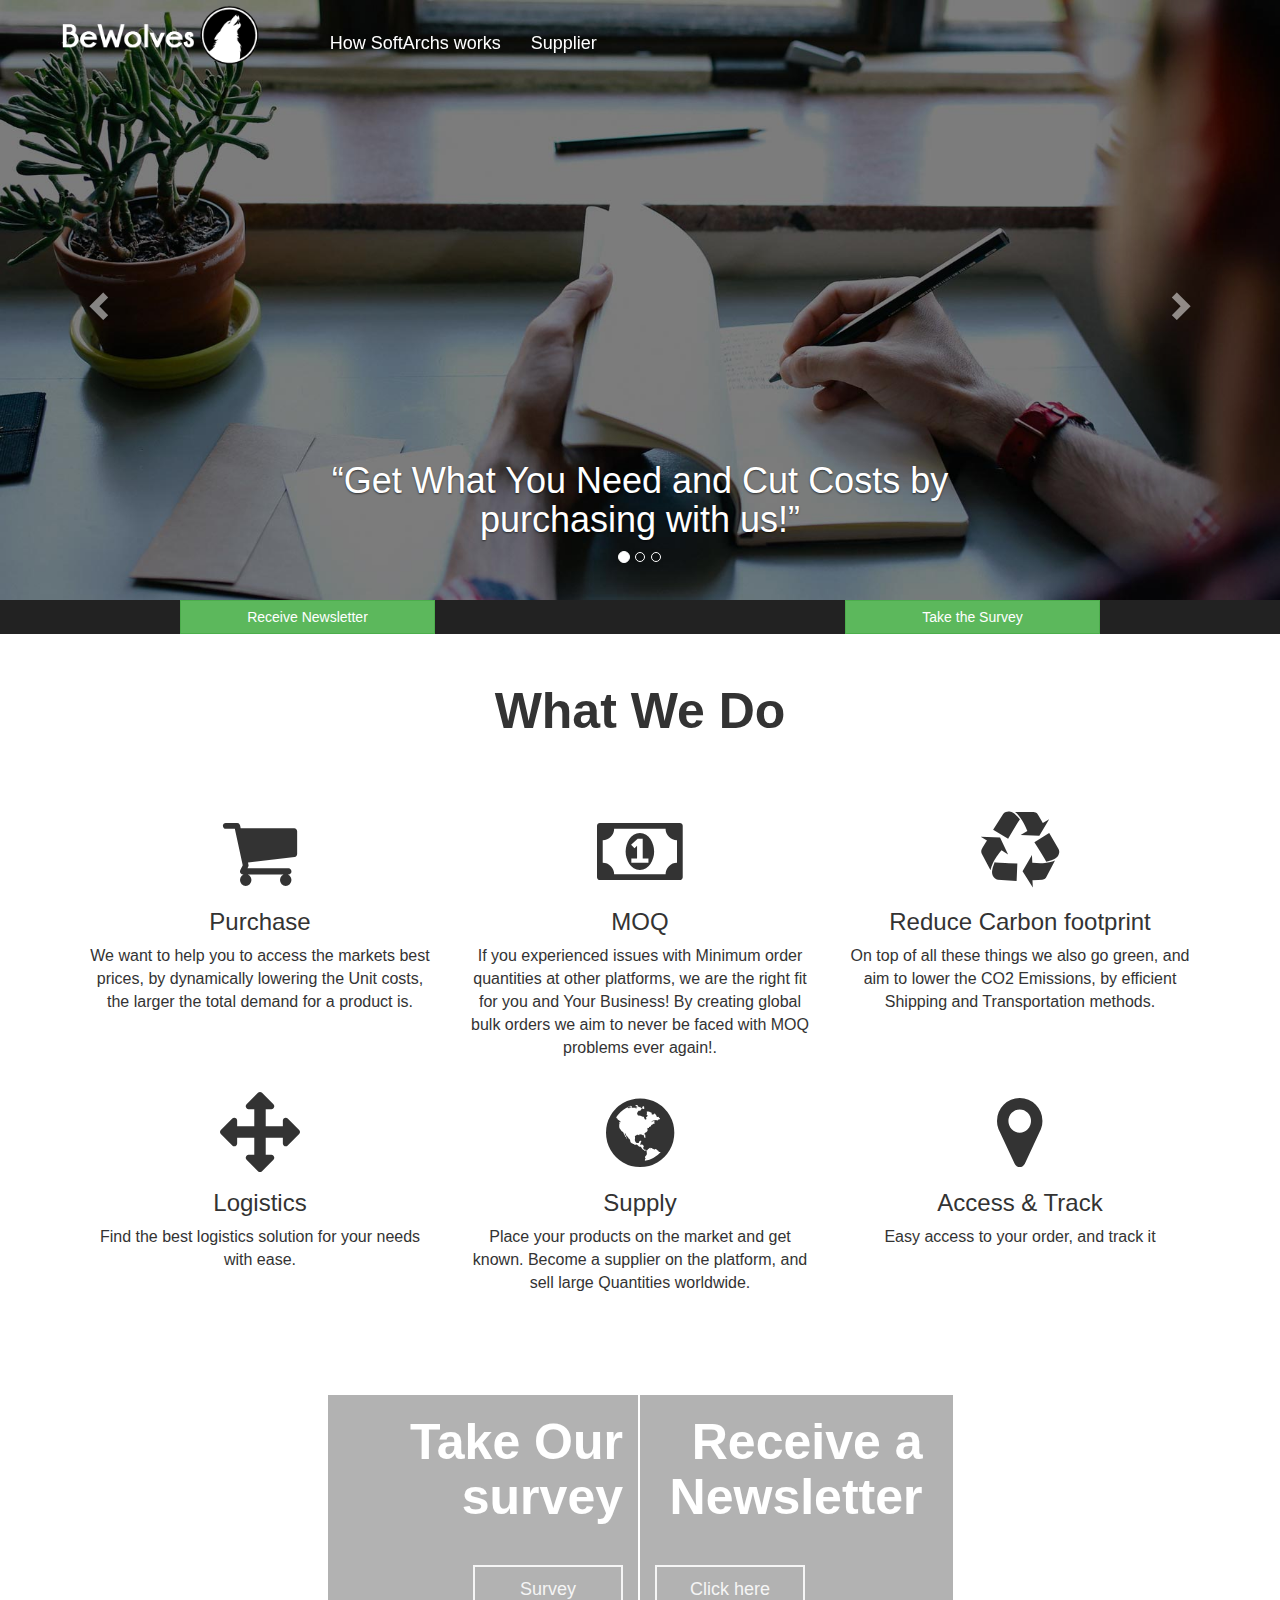
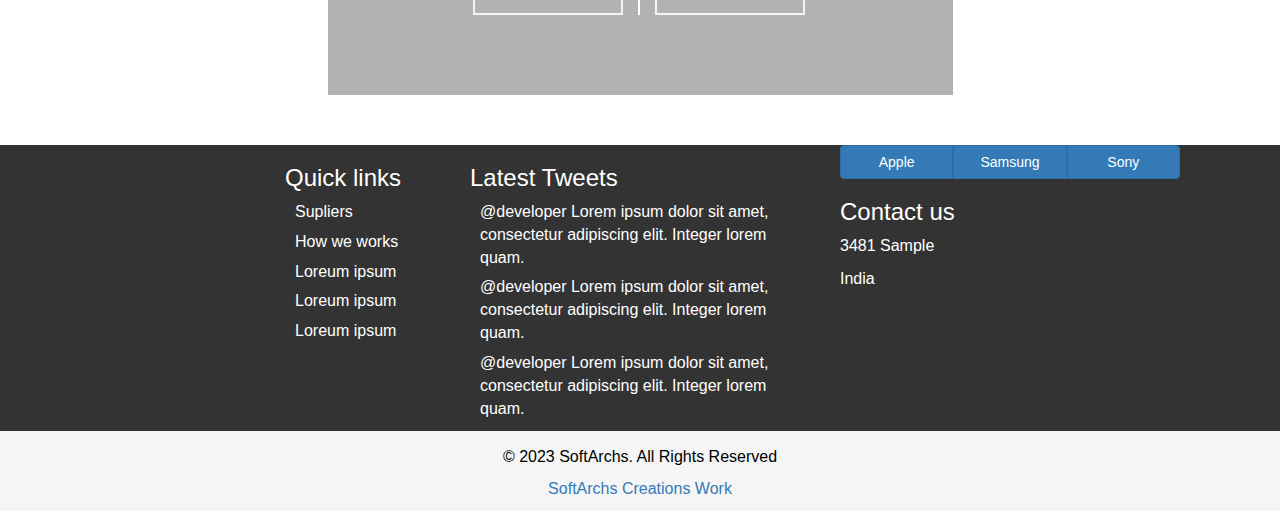
<file: index.html>
<!DOCTYPE html>
<html lang="en">
<head>
<meta charset="utf-8">
<meta http-equiv="X-UA-Compatible" content="IE=edge">
<meta name="viewport" content="width=device-width, initial-scale=1">
<meta name="description" content="">
<meta name="author" content="">
<link rel="stylesheet" href="css/bootstrap.css">
<link rel="stylesheet" href="css/style.css">
<link rel="stylesheet" href='css/font-awesome.css'>

<title>Untitled Document</title>
</head>

<body>

    <!-- Navigation -->
    <nav class="navbar navbar-fixed-top topnav" role="navigation">
        <div class="container topnav">
            <!-- Brand and toggle get grouped for better mobile display -->
            <div class="navbar-header">
                <button type="button" class="navbar-toggle" data-toggle="collapse" data-target="#bs-example-navbar-collapse-1">
                <i class="fa fa-navicon fa-2x"></i>
                </button>
                <a class="navbar-brand topnav" href="index"><img src="img/logo2.png" class="logo"></a>
            </div>
            <!-- Collect the nav links, forms, and other content for toggling -->
            <div class="collapse navbar-collapse" id="bs-example-navbar-collapse-1">
                <ul class="nav navbar-nav">
                    <li>
                        <a href="How-it-works.html">How SoftArchs works</a>
                    </li>

                    <li>
                        <a href="supplier.html">Supplier</a>
                    </li>

                </ul>
                 <!--<ul class="nav navbar-nav navbar-right">
                    <li>
                        <a href="#contact">Register</a>
                    </li>
                </ul>-->
            </div>
            <!-- /.navbar-collapse -->
        </div>
        <!-- /.container -->
    </nav>

    <section>
    <div class=" container-fluid">
    <div class="row">
    <div class="carousel">
    <div id="my" class="carousel slide" data-ride="carousel">

  <!-- Indicators -->
  <ol class="carousel-indicators">
    <li data-target="#my" data-slide-to="0" class="active"></li>
    <li data-target="#my" data-slide-to="1"></li>
    <li data-target="#my" data-slide-to="2"></li>
  </ol>

  <!-- Wrapper for slides -->
  <div class="carousel-inner">
    <div class="item active">
    <div style="background-image:url(img/banner-bg.jpg); background-size:cover;  height:600px;">
    </div>
      <div class="carousel-caption">
        <h1>“Get What You Need and Cut Costs by purchasing with us!”</h1>
      </div>
    </div>
    <div class="item">
    <div style="background-image:url(img/intro-bg2.jpg); background-size:cover; height:600px;">
    </div>
      <div class="carousel-caption">
        <h1>Supply your product on SoftArchs.com and increase your Revenue!”</h1>
      </div>
    </div>
    <div class="item">
    <div style="background-image:url(img/intro-bg2.jpg); background-size:cover; height:600px;">
    </div>

      <div class="carousel-caption">
          <div class="col-md-4 col-sm-8 col-xs-8 col-md-offset-4 col-sm-offset-2 col-xs-offset-2 " style="top:-230px;">
            <button class="btn btn-block cll" >Survey</button>
          </div>
      </div>
    </div>

  </div>

  <!-- Controls -->
  <a class=" carousel-control" href="#my" data-slide="prev">
    <span class="glyphicon glyphicon-chevron-left"></span>

  </a>
  <a class="carousel-control right" href="#my" data-slide="next">
    <span class="glyphicon glyphicon-chevron-right"></span>

  </a>
</div>

<section  style="background-color:#222;" class="new" data-spy="affix" data-offset-top="450">
    <div class="container xss">
    <div class="col-md-3 xss col-md-offset-1 col-sm-3 col-sm-offset-1 col-xs-6 "><button class="btn btn-block btn-success no_rad" >Receive Newsletter</button></div>
    <div class="col-md-3 xss col-md-offset-4 col-sm-3 col-sm-offset-3 col-xs-6 "><button class="btn btn-block btn-success no_rad">Take the Survey</button></div>
    </div>
</section>


    </div>
    </div>

    </div>
    </section>

<section style="min-height:400px; padding-top:30px;">
        <div class="container">
            <h1 style="text-align:center; font-size: 50px; font-weight: 800; margin-bottom:50px;">What We Do</h1>

            <div class="col-md-12 nopad">
                <div class="col-md-4 col-sm-6 col-xs-10 col-xs-offset-1 col-sm-offset-0 offers">
                    <h1><i class="fa fa-shopping-cart"></i></h1>
                    <h3>Purchase</h3>
                    <p>We want to help you to access the markets best prices, by dynamically lowering the Unit costs, the larger the total demand for a product is.</p>
                </div>


                <div class="col-md-4 col-sm-6 col-xs-10 col-xs-10 col-xs-offset-1 col-sm-offset-0 offers">
                    <h1><i class="fa fa-money"></i></h1>
                    <h3>MOQ</h3>
                    <p>If you experienced issues with Minimum order quantities at other platforms, we are the right fit for you and Your Business! By creating global bulk orders we aim to never be faced with MOQ problems ever again!.</p>
                </div>



                <div class="col-md-4 col-sm-6 col-xs-10 col-xs-offset-1 col-sm-offset-0  offers">
                    <h1><i class="fa fa-recycle"></i></h1>
                    <h3>Reduce Carbon footprint</h3>
                    <p>On top of all these things we also go green, and aim to lower the CO2 Emissions, by efficient Shipping and Transportation methods.</p>
                </div>
                <div class="clearfix hidden-xs hidden-sm"></div>

                <div class="col-md-4 col-sm-6 col-xs-10 col-xs-offset-1 col-sm-offset-0  offers">
                    <h1><i class="fa fa-arrows"></i></h1>
                    <h3>Logistics</h3>
                    <p>Find the best logistics solution for your needs with ease.</p>
                </div>
                <div class="clearfix visible-sm"></div>



                <div class="col-md-4 col-sm-6 col-xs-10 col-xs-offset-1 col-sm-offset-0  offers">
                    <h1><i class="fa fa-globe"></i></h1>
                    <h3>Supply</h3>
                    <p>Place your products on the market and get known. Become a supplier on the platform, and sell large Quantities worldwide.</p>
                </div>


                <div class="col-md-4  col-sm-6 col-xs-10 col-xs-offset-1 col-sm-offset-0 offers">
                    <h1><i class="fa fa-map-marker"></i></h1>
                    <h3>Access & Track</h3>
                    <p>Easy access to your order, and track it</p>
                </div>

            </div>

        </div>
</section>
        <div class="clearfix"></div>


<section style="margin-top:40px;" class="survey">
    <div class="container-fluid" style=" background-image:url(img/intro-bg2.jpg); background-size:cover; min-height:400px; background-attachment:fixed; padding-bottom:10px;">

        <div class="col-md-6 col-md-offset-3" style="background:rgba(0,0,0,0.3); min-height:300px; margin-top:50px;">

               <div class="col-md-6 col-sm-6 col-xs-12 tos" style=" min-height:160px;">
            <h1>Take Our survey</h1>

            <div class="visible-xs" ><center><button class="btn">Survey</button></center></div>
            <button class="btn pull-right hidden-xs">Survey</button>
            </div>

            <div class="col-md-6 col-sm-6 col-xs-12" style="min-height:160px;">
            <h1>Receive a Newsletter</h1>
            <div class="visible-xs" ><center><button class="btn">Click here</button></center></div>
            <button class="btn hidden-xs">Click here</button>
            </div>

            <div class=" clearfix visible-xs"></div>
        </div>
    </div>

</section>



<section class="foot" style=" min-height:230px; background-color:#333;">
<div class="container">

<div class="col-md-12">

<div class="col-md-2 col-md-offset-2">
<h3>Quick links</h3>
<ol>
<li>Supliers</li>
<li>How we works</li>
<li>Loreum ipsum</li>
<li>Loreum ipsum</li>
<li>Loreum ipsum</li>
</ol>
</div>

<div class="col-md-4">

<h3>Latest Tweets</h3>
<ol>
<li>@developer Lorem ipsum dolor sit amet, consectetur adipiscing elit. Integer lorem quam. </li>
<li>@developer Lorem ipsum dolor sit amet, consectetur adipiscing elit. Integer lorem quam. </li>
<li>@developer Lorem ipsum dolor sit amet, consectetur adipiscing elit. Integer lorem quam. </li>
</div>

<div class="col-md-4">

    <div class="btn-group btn-group-justified">
  <a href="#" class="btn btn-primary">Apple</a>
  <a href="#" class="btn btn-primary">Samsung</a>
  <a href="#" class="btn btn-primary">Sony</a>
</div>



<h3>Contact us</h3>
<p>3481 Sample</p>
<p>India</p>
</div>


</div>

</div>
</section>


<footer style="height:80px; background-color:#F5F5F5; padding:15px 0;">

<p>&copy; 2023 SoftArchs. All Rights Reserved</p>
<p><a target="_blank" href="http://SoftArchs.com/">SoftArchs Creations Work</a></p>
</footer>




<script type="text/javascript" src="js/jquery.js"></script>
<script type="text/javascript" src="js/bootstrap.js"></script>
<script type="text/javascript" src="js/antb-nav-easing.js"></script>


</body>
</html>
</file>
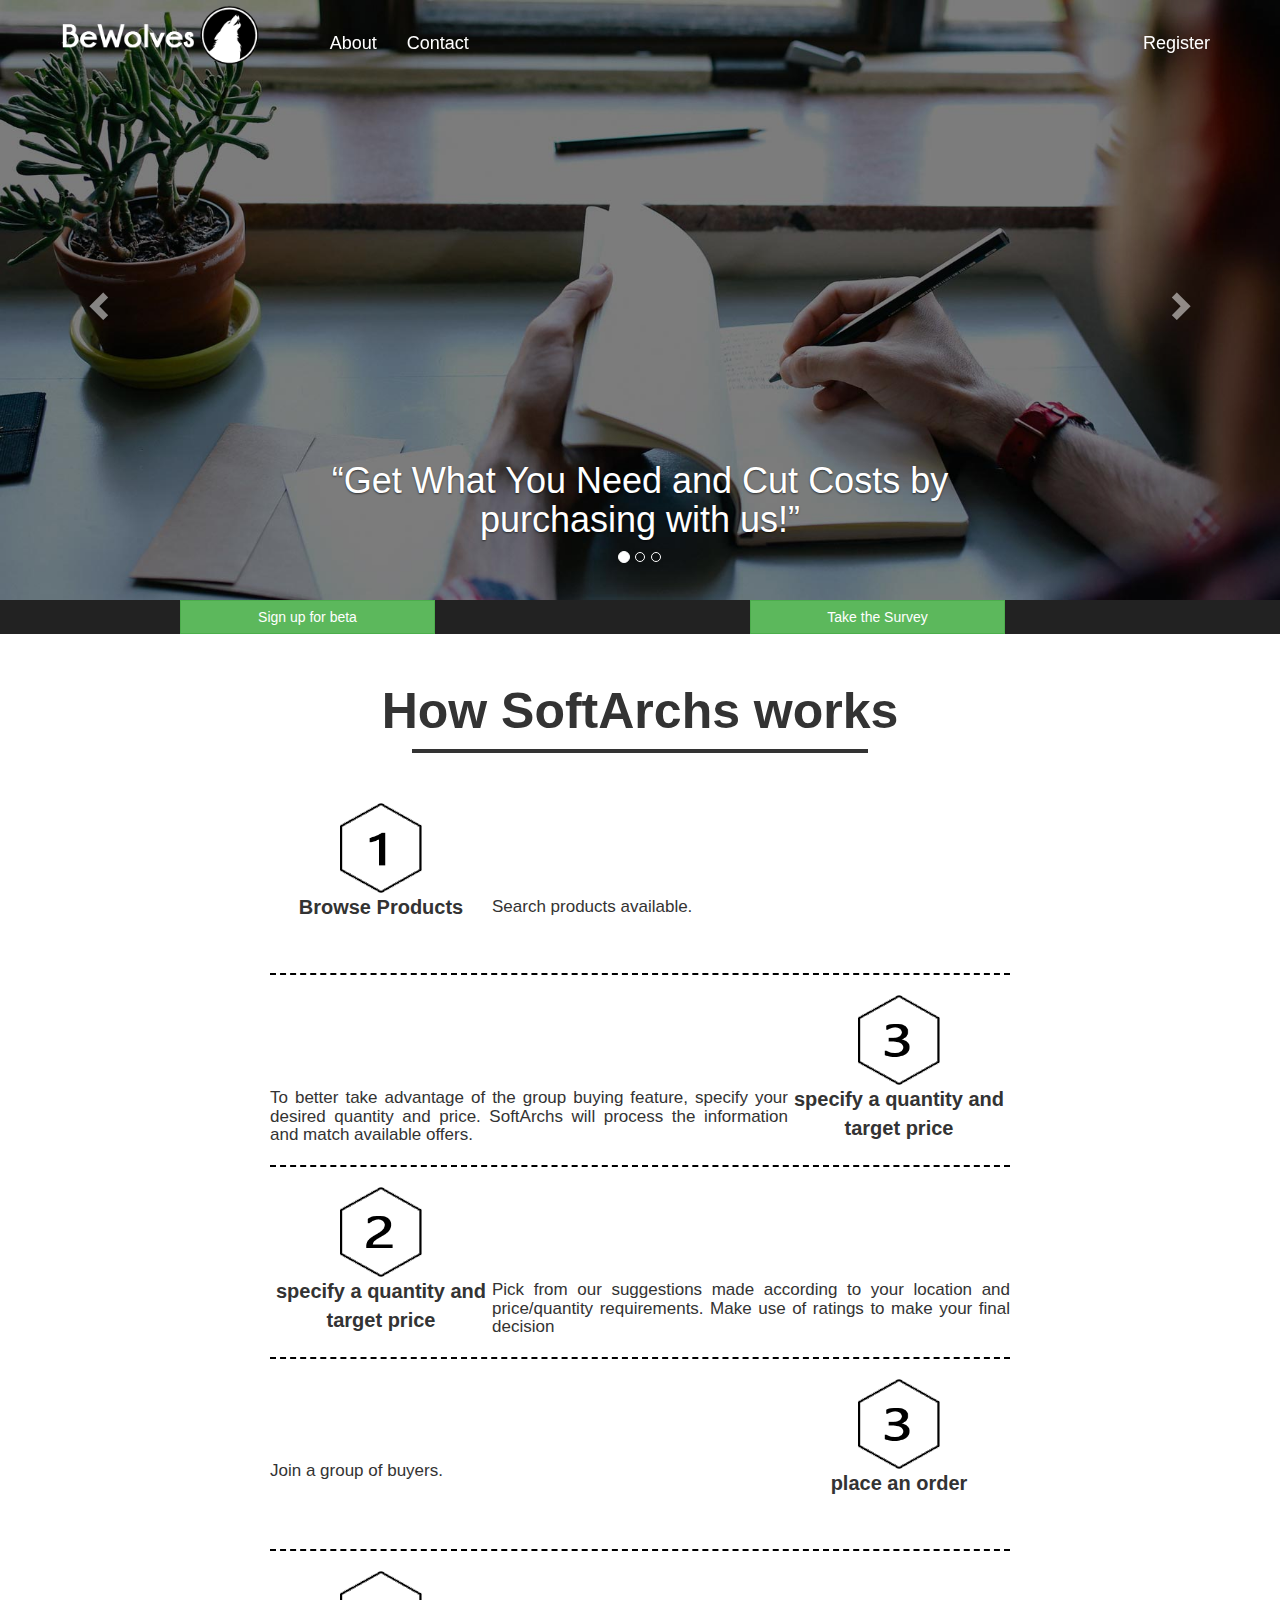
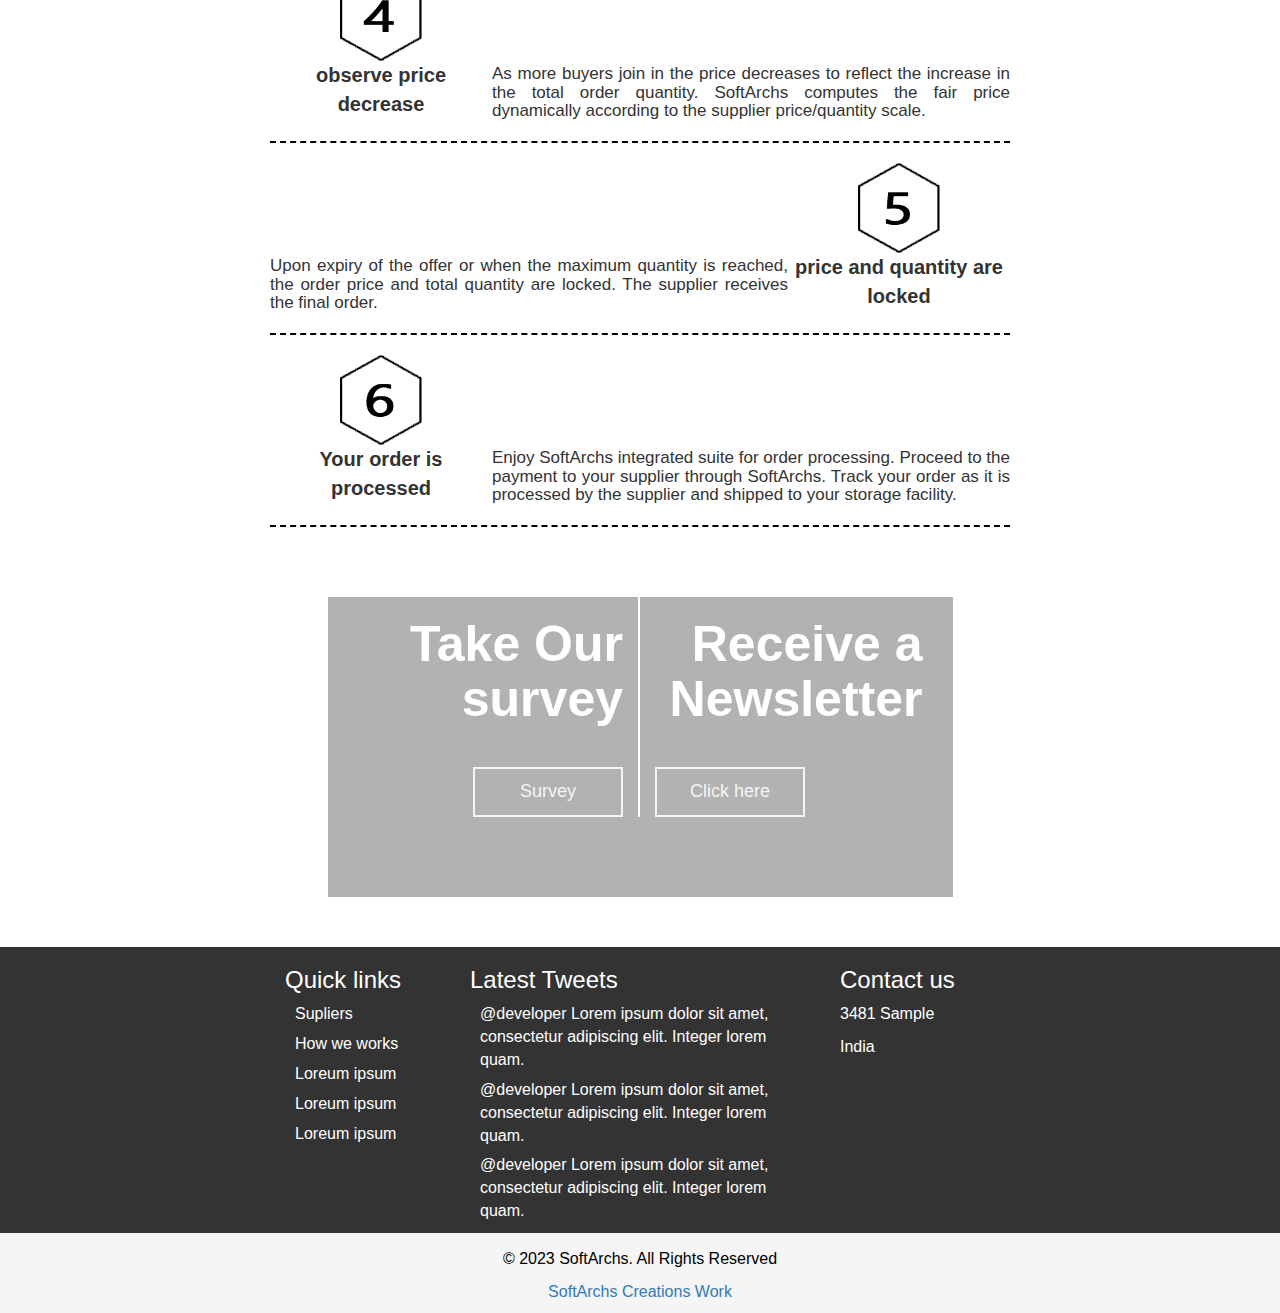
<file: How-it-works.html>
<!DOCTYPE html>
<html lang="en">
<head>
<meta charset="utf-8">
<meta http-equiv="X-UA-Compatible" content="IE=edge">
<meta name="viewport" content="width=device-width, initial-scale=1">
<meta name="description" content="">
<meta name="author" content="">
<link rel="stylesheet" href="css/bootstrap.css">
<link rel="stylesheet" href="css/style.css">
<link rel="stylesheet" href='css/font-awesome.css'>

<title>Untitled Document</title>
</head>

<body>

    <!-- Navigation -->
    <nav class="navbar navbar-fixed-top topnav" role="navigation">
        <div class="container topnav">
            <!-- Brand and toggle get grouped for better mobile display -->
            <div class="navbar-header">
                <button type="button" class="navbar-toggle" data-toggle="collapse" data-target="#bs-example-navbar-collapse-1">
                <i class="fa fa-navicon fa-2x"></i>
                </button>
                <a class="navbar-brand topnav" href="#"><img src="img/logo2.png" class="logo"></a>
            </div>
            <!-- Collect the nav links, forms, and other content for toggling -->
            <div class="collapse navbar-collapse" id="bs-example-navbar-collapse-1">
                <ul class="nav navbar-nav" style=" margin-left:50px;">
                    <li>
                        <a href="#about">About</a>
                    </li>

                    <li>
                        <a href="#contact">Contact</a>
                    </li>

                </ul>
                 <ul class="nav navbar-nav navbar-right">
                    <li>
                        <a href="#contact">Register</a>
                    </li>
                </ul>
            </div>
            <!-- /.navbar-collapse -->
        </div>
        <!-- /.container -->
    </nav>

    <section>
    <div class=" container-fluid">
    <div class="row">
    <div class="carousel">
    <div id="my" class="carousel slide" data-ride="carousel">

  <!-- Indicators -->
  <ol class="carousel-indicators">
    <li data-target="#my" data-slide-to="0" class="active"></li>
    <li data-target="#my" data-slide-to="1"></li>
    <li data-target="#my" data-slide-to="2"></li>
  </ol>

  <!-- Wrapper for slides -->
  <div class="carousel-inner">
    <div class="item active">
    <div style="background-image:url(img/banner-bg.jpg); background-size:cover;  height:600px;">
    </div>
      <div class="carousel-caption">
        <h1>“Get What You Need and Cut Costs by purchasing with us!”</h1>
      </div>
    </div>
    <div class="item">
    <div style="background-image:url(img/intro-bg2.jpg); background-size:cover; height:600px;">
    </div>
      <div class="carousel-caption">
        <h1>Supply your product on SoftArchs.com and increase your Revenue!”</h1>
      </div>
    </div>
    <div class="item">
    <div style="background-image:url(img/intro-bg2.jpg); background-size:cover; height:600px;">
    </div>

      <div class="carousel-caption">
          <div class="col-md-4 col-sm-8 col-xs-8 col-md-offset-4 col-sm-offset-2 col-xs-offset-2 " style="top:-230px;">
              <button class="btn btn-block cll" >Survey</button>
              </div>
      </div>
    </div>

  </div>

  <!-- Controls -->
  <a class=" carousel-control" href="#my" data-slide="prev">
    <span class="glyphicon glyphicon-chevron-left"></span>

  </a>
  <a class="carousel-control right" href="#my" data-slide="next">
    <span class="glyphicon glyphicon-chevron-right"></span>

  </a>
</div>

<section  style="background-color:#222;" class="new" data-spy="affix" data-offset-top="450">
    <div class="container">
    <div class="col-md-3 col-md-offset-1 col-sm-3 col-sm-offset-1 col-xs-5 "><button class="btn btn-block btn-success no_rad" >Sign up for beta</button></div>
    <div class="col-md-3 col-md-offset-3 col-sm-3 col-sm-offset-3 col-xs-5 "><button class="btn btn-block btn-success no_rad">Take the Survey</button></div>
    </div>
</section>


    </div>
    </div>

    </div>
    </section>


<section style="height:400px; padding-top:30px; margin-bottom:30px;">
    <div class="container">

    <h1 style="text-align:center; font-size: 50px; font-weight: 800; ">How SoftArchs works</h1>
    <div style="width:40%; margin-left:auto; margin-right:auto; height:4px; background-color:#333333; margin-bottom:50px;"></div>


    <div class="col-md-12">

    <div class="col-md-8 col-xs-10 col-md-offset-2 col-xs-offset-1 nopad list">
        <div class="bewolve-heading">
           <center> <img src="img/1.png" style="height:90px;"></center>
            <p>Browse Products</p>
        </div>

        <div class="bewolve-desc">
                <h3 style="padding-bottom: 36px;">Search products available.</h3>
            </div>
    </div>


    <div class="col-md-8 col-xs-10 col-md-offset-2 col-xs-offset-1 nopad list hidden-xs">
        <div class="bewolve-desc">
                <h3>To better take advantage of the group buying feature, specify your desired quantity and price. SoftArchs will process the information and match available offers.</h3>
            </div>
        <div class="bewolve-heading">
         <center> <img src="img/3.png" style="height:90px;"></center>
<p>specify a quantity and target price</p>
        </div>
    </div>


    <div class="col-md-8 col-xs-10 col-md-offset-2 col-xs-offset-1 nopad list visible-xs">
        <div class="bewolve-heading">
         <center> <img src="img/3.png" style="height:90px;"></center>
<p>specify a quantity and target price</p>
        </div>
        <div class="bewolve-desc">
                <h3>To better take advantage of the group buying feature, specify your desired quantity and price. SoftArchs will process the information and match available offers.</h3>
            </div>
    </div>


    <div class="col-md-8 col-xs-10 col-md-offset-2 col-xs-offset-1 nopad list">
        <div class="bewolve-heading">
         <center> <img src="img/2.png" style="height:90px;"></center>
            <p>specify a quantity and target price</p>
        </div>

        <div class="bewolve-desc">
                <h3>Pick from our suggestions made according to your location and price/quantity requirements. Make use of ratings to make your final decision</h3>
            </div>
    </div>


    <div class="col-md-8 col-xs-10 col-md-offset-2 col-xs-offset-1 nopad list hidden-xs">
        <div class="bewolve-desc">
                <h3 style="padding-bottom: 48px;">Join a group of buyers.</h3>
            </div>
        <div class="bewolve-heading">
                      <center><img src="img/3.png" style="height:90px;"></center>
<p>place an order</p>
        </div>
    </div>


        <div class="col-md-8 col-xs-10 col-md-offset-2 col-xs-offset-1 nopad list visible-xs">
        <div class="bewolve-heading">
                      <center><img src="img/3.png" style="height:90px;"></center>
<p>place an order</p>
        </div>
        <div class="bewolve-desc">
                <h3 style="padding-bottom: 48px;">Join a group of buyers.</h3>
            </div>
    </div>


    <div class="col-md-8 col-xs-10 col-md-offset-2 col-xs-offset-1 nopad list">
        <div class="bewolve-heading">
          <center><img src="img/4.png" style="height:90px;"></center>
            <p>observe price decrease</p>
        </div>

        <div class="bewolve-desc">
                <h3>As more buyers join in the price decreases to reflect the increase in the total order quantity. SoftArchs computes the fair price dynamically according to the supplier price/quantity scale.</h3>
            </div>
    </div>


    <div class="col-md-8 col-xs-10 col-md-offset-2 col-xs-offset-1 nopad list hidden-xs">
        <div class="bewolve-desc">
                <h3>Upon expiry of the offer or when the maximum quantity is reached, the order price and total quantity are locked. The supplier receives the final order.</h3>
            </div>
        <div class="bewolve-heading">
         <center> <img src="img/5.png" style="height:90px;"></center>
<p>price and quantity are locked</p>
        </div>
    </div>


 <div class="col-md-8 col-xs-10 col-md-offset-2 col-xs-offset-1 nopad list visible-xs">
        <div class="bewolve-heading">
         <center> <img src="img/5.png" style="height:90px;"></center>
<p>price and quantity are locked</p>
        </div>
        <div class="bewolve-desc">
                <h3>Upon expiry of the offer or when the maximum quantity is reached, the order price and total quantity are locked. The supplier receives the final order.</h3>
            </div>

    </div>

    <div class="col-md-8 col-xs-10 col-md-offset-2 col-xs-offset-1 nopad list">
        <div class="bewolve-heading">
          <center><img src="img/6.png" style="height:90px;"></center>
            <p>Your order is processed</p>
        </div>

        <div class="bewolve-desc">
                <h3>Enjoy SoftArchs integrated suite for order processing. Proceed to the payment to your supplier through SoftArchs. Track your order as it is processed by the supplier and shipped to your storage facility.</h3>
            </div>
    </div>




<!--    	<h3>Pick from our suggestions made according to your location and price/quantity requirements. Make use of ratings to make your final decision.</h3>

    	<h3>Join a group of buyers.</h3>

    	<h3>As more buyers join in the price decreases to reflect the increase in the total order quantity. SoftArchs computes the fair price dynamically according to the supplier price/quantity scale.</h3>

    	<h3>Upon expiry of the offer or when the maximum quantity is reached, the order price and total quantity are locked. The supplier receives the final order.</h3>

    	<p style="float:left; padding:10px; margin-top:-5px; font-size:16px;">Enjoy SoftArchs integrated suite for order processing. Proceed to the payment to your supplier through SoftArchs. Track your order as it is processed by the supplier and shipped to your storage facility.</p>

    -->

    </div>
</div>
</section>

<div class="clearfix"></div>


<section class="survey">
    <div class="container-fluid" style=" background-image:url(img/intro-bg2.jpg); background-size:cover; min-height:400px; background-attachment:fixed; padding-bottom:10px;">

        <div class="col-md-6  col-md-offset-3" style="background:rgba(0,0,0,0.3); min-height:300px; margin-top:50px;">

            <div class="col-md-6 col-sm-6 col-xs-12 tos" style=" min-height:160px;">
            <h1>Take Our survey</h1>
            <button class="btn pull-right">Survey</button>
            </div>

            <div class="col-md-6 col-sm-6 col-xs-12" style="min-height:160px;">
            <h1>Receive a Newsletter</h1>
            <button class="btn">Click here</button>
            </div>

            <div class=" clearfix visible-xs"></div>
        </div>
    </div>

</section>



<section class="foot" style=" min-height:230px; background-color:#333;">
<div class="container">

<div class="col-md-12">

<div class="col-md-2 col-md-offset-2">
<h3>Quick links</h3>
<ol>
<li>Supliers</li>
<li>How we works</li>
<li>Loreum ipsum</li>
<li>Loreum ipsum</li>
<li>Loreum ipsum</li>
</ol>
</div>

<div class="col-md-4">

<h3>Latest Tweets</h3>
<ol>
<li>@developer Lorem ipsum dolor sit amet, consectetur adipiscing elit. Integer lorem quam. </li>
<li>@developer Lorem ipsum dolor sit amet, consectetur adipiscing elit. Integer lorem quam. </li>
<li>@developer Lorem ipsum dolor sit amet, consectetur adipiscing elit. Integer lorem quam. </li>
</div>

<div class="col-md-4">
<h3>Contact us</h3>
<p>3481 Sample</p>
<p>India</p>
</div>


</div>

</div>
</section>


<footer style="height:80px; background-color:#F5F5F5; padding:15px 0;">

<p>&copy; 2023 SoftArchs. All Rights Reserved</p>
<p><a target="_blank" href="http://SoftArchs.com/">SoftArchs Creations Work</a></p>
</footer>

<script type="text/javascript" src="js/jquery.js"></script>
<script type="text/javascript" src="js/bootstrap.js"></script>
<script type="text/javascript" src="js/antb-nav-easing.js"></script>
</body>
</html>
</file>
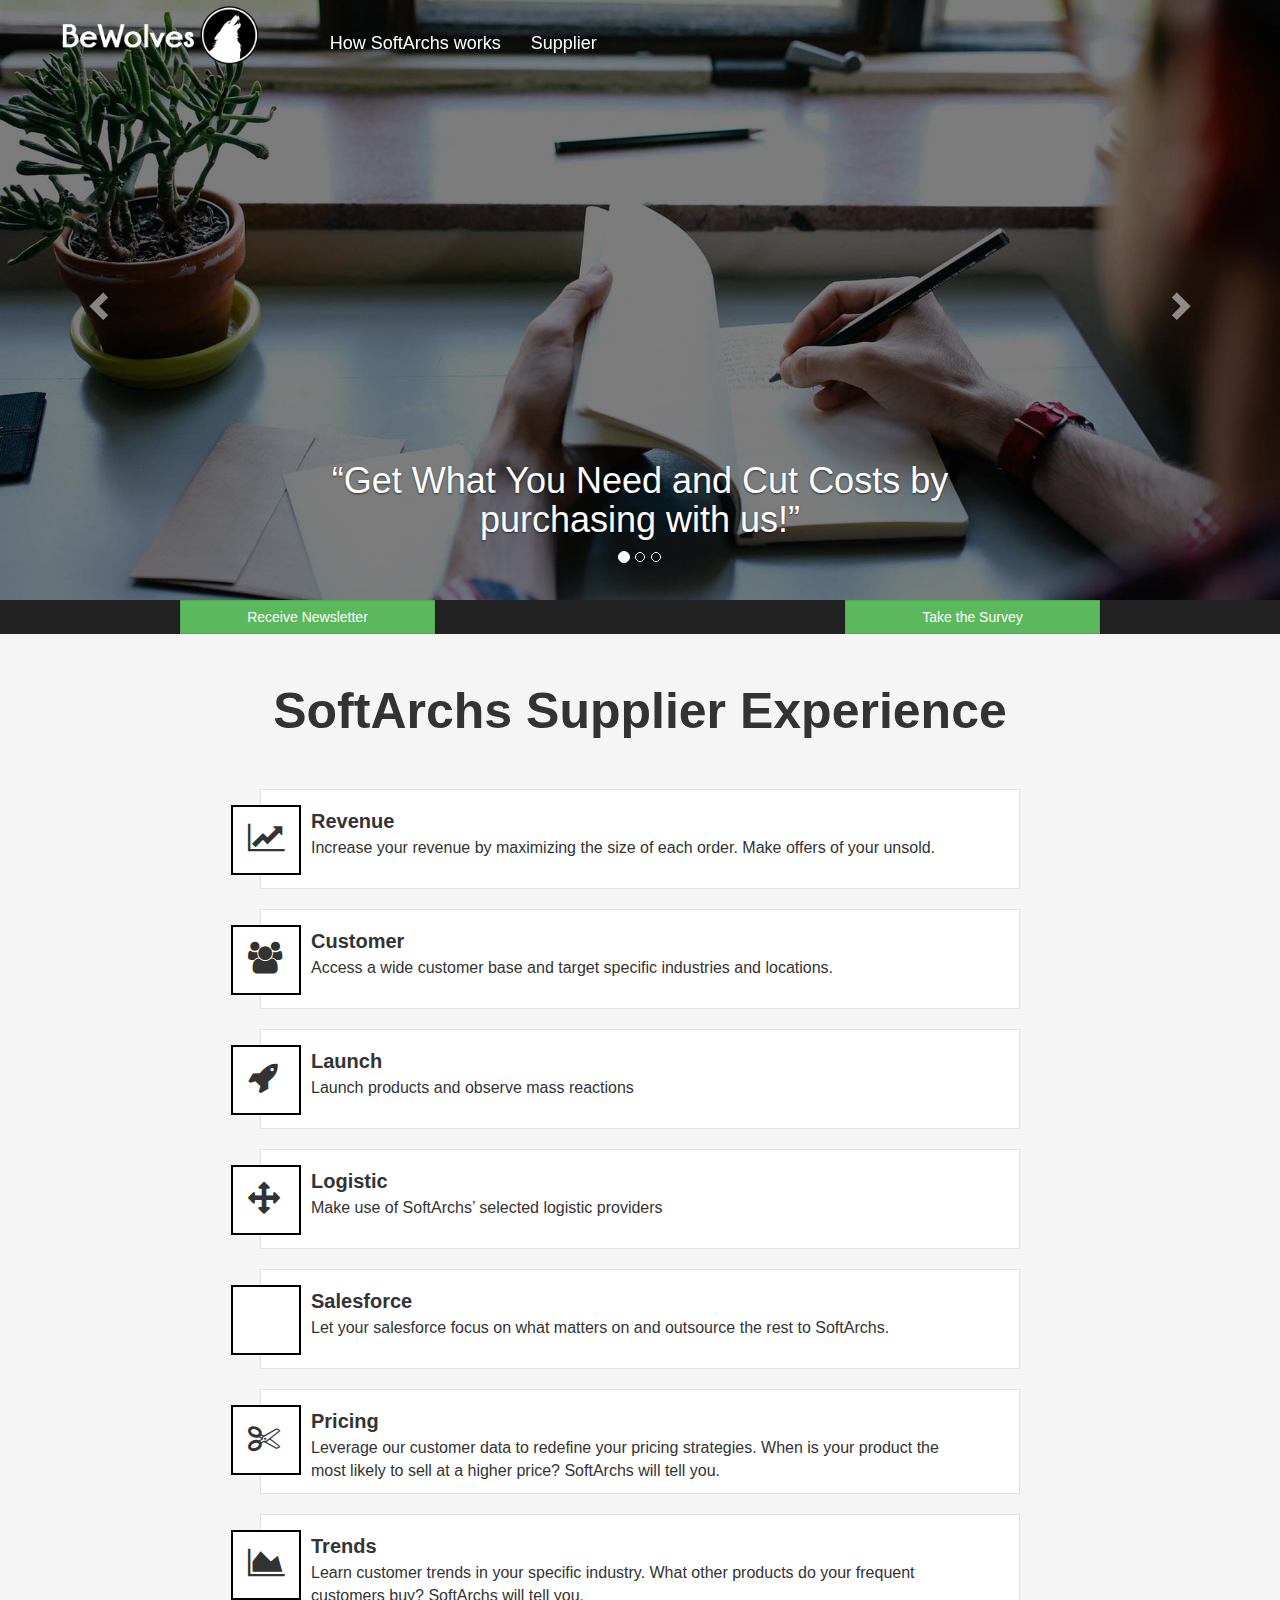
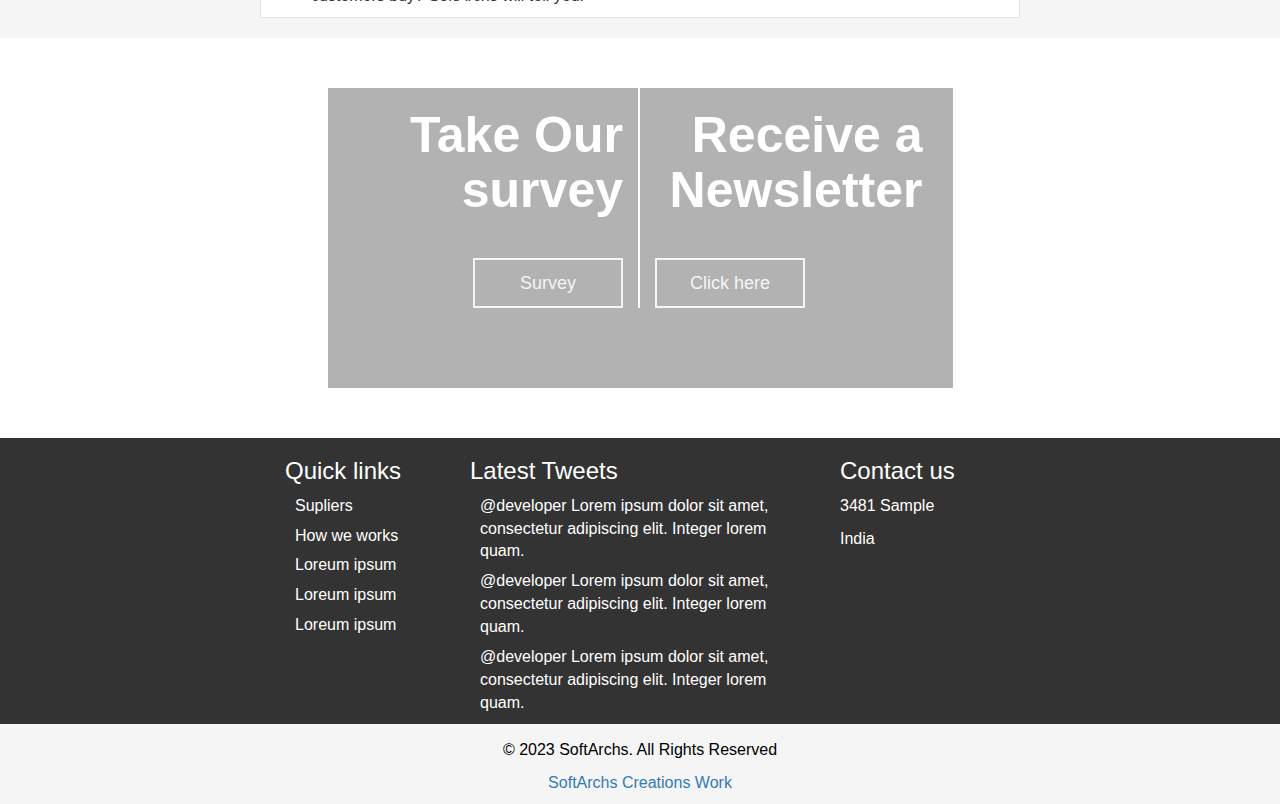
<file: supplier.html>
<!DOCTYPE html>
<html lang="en">
<head>
<meta charset="utf-8">
<meta http-equiv="X-UA-Compatible" content="IE=edge">
<meta name="viewport" content="width=device-width, initial-scale=1">
<meta name="description" content="">
<meta name="author" content="">
<link rel="stylesheet" href="css/bootstrap.css">
<link rel="stylesheet" href="css/style.css">
<link rel="stylesheet" href='css/font-awesome.css'>

<style>





</style>

<title>Untitled Document</title>
</head>

<body>

    <!-- Navigation -->
    <nav class="navbar navbar-fixed-top topnav" role="navigation">
        <div class="container topnav">
            <!-- Brand and toggle get grouped for better mobile display -->
            <div class="navbar-header">
                <button type="button" class="navbar-toggle" data-toggle="collapse" data-target="#bs-example-navbar-collapse-1">
                <i class="fa fa-navicon fa-2x"></i>
                </button>
                <a class="navbar-brand topnav" href="#"><img src="img/logo2.png" class="logo"></a>
            </div>
            <!-- Collect the nav links, forms, and other content for toggling -->
            <div class="collapse navbar-collapse" id="bs-example-navbar-collapse-1">
                <ul class="nav navbar-nav">
                    <li>
                        <a href="How-it-works-new">How SoftArchs works</a>
                    </li>

                    <li>
                        <a href="supplier">Supplier</a>
                    </li>

                </ul>
                 <!--<ul class="nav navbar-nav navbar-right">
                    <li>
                        <a href="#contact">Register</a>
                    </li>
                </ul>-->
            </div>
            <!-- /.navbar-collapse -->
        </div>
        <!-- /.container -->
    </nav>

    <section>
    <div class=" container-fluid">
    <div class="row">
    <div class="carousel">
    <div id="my" class="carousel slide" data-ride="carousel">

  <!-- Indicators -->
  <ol class="carousel-indicators">
    <li data-target="#my" data-slide-to="0" class="active"></li>
    <li data-target="#my" data-slide-to="1"></li>
    <li data-target="#my" data-slide-to="2"></li>
  </ol>

  <!-- Wrapper for slides -->
  <div class="carousel-inner">
    <div class="item active">
    <div style="background-image:url(img/banner-bg.jpg); background-size:cover;  height:600px;">
    </div>
      <div class="carousel-caption">
        <h1>“Get What You Need and Cut Costs by purchasing with us!”</h1>
      </div>
    </div>
    <div class="item">
    <div style="background-image:url(img/intro-bg2.jpg); background-size:cover; height:600px;">
    </div>
      <div class="carousel-caption">
        <h1>Supply your product on SoftArchs.com and increase your Revenue!”</h1>
      </div>
    </div>
    <div class="item">
    <div style="background-image:url(img/intro-bg2.jpg); background-size:cover; height:600px;">
    </div>

      <div class="carousel-caption">
          <div class="col-md-4 col-sm-8 col-xs-8 col-md-offset-4 col-sm-offset-2 col-xs-offset-2 " style="top:-230px;">
              <button class="btn btn-block cll" >Survey</button>
              </div>
      </div>
    </div>

  </div>

  <!-- Controls -->
  <a class=" carousel-control" href="#my" data-slide="prev">
    <span class="glyphicon glyphicon-chevron-left"></span>

  </a>
  <a class="carousel-control right" href="#my" data-slide="next">
    <span class="glyphicon glyphicon-chevron-right"></span>

  </a>
</div>

<section  style="background-color:#222;" class="new" data-spy="affix" data-offset-top="450">
    <div class="container xss">
    <div class="col-md-3 xss col-md-offset-1 col-sm-3 col-sm-offset-1 col-xs-6 "><button class="btn btn-block btn-success no_rad" >Receive Newsletter</button></div>
    <div class="col-md-3 xss col-md-offset-4 col-sm-3 col-sm-offset-3 col-xs-6 "><button class="btn btn-block btn-success no_rad">Take the Survey</button></div>
    </div>
</section>


    </div>
    </div>

    </div>
    </section>


<section style="min-height:400px; padding-top:30px; background-color:#f5f5f5;">
        <div class="container">
            <h1 style="text-align:center; font-size: 50px; font-weight: 800; margin-bottom:50px;">SoftArchs Supplier Experience</h1>

<div class="col-md-8 col-sm-10 col-xs-10 col-md-offset-2 col-sm-offset-1 col-xs-offset-1 nopad supl_cols" >
<div class="box"><i class="fa fa-line-chart"></i></div>
<div style="float:left;" class="supl_text">
<h1>Revenue</h1>
<p>Increase your revenue by maximizing the size of each order. Make offers of your unsold.</p>
</div>
</div>


<div class="col-md-8 col-sm-10 col-xs-10 col-md-offset-2 col-sm-offset-1 col-xs-offset-1 nopad supl_cols" >
<div class="box"><i class="fa fa-users"></i></div>
<div style="float:left;" class="supl_text">
<h1>Customer</h1>
<p>Access a wide customer base and target specific industries and locations.</p>
</div>
</div>



<div class="col-md-8 col-sm-10 col-xs-10 col-md-offset-2 col-sm-offset-1 col-xs-offset-1 nopad supl_cols" >
<div class="box"><i class="fa fa-rocket"></i></div>
<div style="float:left;" class="supl_text">
<h1>Launch</h1>
<p>Launch products and observe mass reactions</p>
</div>
</div>


<div class="col-md-8 col-sm-10 col-xs-10 col-md-offset-2 col-sm-offset-1 col-xs-offset-1 nopad supl_cols" >
<div class="box"><i class="fa fa-arrows"></i></div>
<div style="float:left;" class="supl_text">
<h1>Logistic</h1>
<p>Make use of SoftArchs’ selected logistic providers</p>
</div>
</div>


<div class="col-md-8 col-sm-10 col-xs-10 col-md-offset-2 col-sm-offset-1 col-xs-offset-1 nopad supl_cols" >
<div class="box"><i class="fa fa-connectdevelop"></i></div>
<div style="float:left;" class="supl_text">
<h1>Salesforce</h1>
<p>Let your salesforce focus on what matters on and outsource the rest to SoftArchs.</p>
</div>
</div>


<div class="col-md-8 col-sm-10 col-xs-10 col-md-offset-2 col-sm-offset-1 col-xs-offset-1 nopad supl_cols" >
<div class="box"><i class="fa fa-cut"></i></div>
<div style="float:left;" class="supl_text">
<h1>Pricing</h1>
<p>Leverage our customer data to redefine your pricing strategies. When is your product the most likely to sell at a higher price? SoftArchs will tell you.</p>
</div>
</div>


<div class="col-md-8 col-sm-10 col-xs-10 col-md-offset-2 col-sm-offset-1 col-xs-offset-1 nopad supl_cols" >
<div class="box"><i class="fa fa-area-chart"></i></div>
<div style="float:left;" class="supl_text">
<h1>Trends</h1>
<p>Learn customer trends in your specific industry. What other products do your frequent customers buy? SoftArchs will tell you.</p>
</div>
</div>





</section>
        <div class="clearfix"></div>


<section class="survey">
    <div class="container-fluid" style=" background-image:url(img/intro-bg2.jpg); background-size:cover; min-height:400px; background-attachment:fixed; padding-bottom:10px;">

        <div class="col-md-6 col-md-offset-3" style="background:rgba(0,0,0,0.3); min-height:300px; margin-top:50px;">

             <div class="col-md-6 col-sm-6 col-xs-12 tos" style=" min-height:160px;">
            <h1>Take Our survey</h1>

            <div class="visible-xs" ><center><button class="btn">Survey</button></center></div>
            <button class="btn pull-right hidden-xs">Survey</button>
            </div>

            <div class="col-md-6 col-sm-6 col-xs-12" style="min-height:160px;">
            <h1>Receive a Newsletter</h1>
            <div class="visible-xs" ><center><button class="btn">Click here</button></center></div>
            <button class="btn hidden-xs">Click here</button>
            </div>

            <div class=" clearfix visible-xs"></div>
        </div>
    </div>

</section>



<section class="foot" style=" min-height:230px; background-color:#333;">
<div class="container">

<div class="col-md-12">

<div class="col-md-2 col-md-offset-2">
<h3>Quick links</h3>
<ol>
<li>Supliers</li>
<li>How we works</li>
<li>Loreum ipsum</li>
<li>Loreum ipsum</li>
<li>Loreum ipsum</li>
</ol>
</div>

<div class="col-md-4">

<h3>Latest Tweets</h3>
<ol>
<li>@developer Lorem ipsum dolor sit amet, consectetur adipiscing elit. Integer lorem quam. </li>
<li>@developer Lorem ipsum dolor sit amet, consectetur adipiscing elit. Integer lorem quam. </li>
<li>@developer Lorem ipsum dolor sit amet, consectetur adipiscing elit. Integer lorem quam. </li>
</div>

<div class="col-md-4">
  <h3>Contact us</h3>
  <p>3481 Sample</p>
  <p>India</p>
</div>


</div>

</div>
</section>


<footer style="height:80px; background-color:#F5F5F5; padding:15px 0;">

<p>&copy; 2023 SoftArchs. All Rights Reserved</p>
<p><a target="_blank" href="http://SoftArchs.com/">SoftArchs Creations Work</a></p>
</footer>



    <script type="text/javascript" src="js/jquery.js"></script>
<script type="text/javascript" src="js/bootstrap.js"></script>
<script type="text/javascript" src="js/antb-nav-easing.js"></script>
</body>
</html>
</file>
<file: css/style.css>
.affix {
top: 57px;
width:100%;
z-index:999;
 }
.nav > li
{
	font-size: 18px;
	padding-top: 18px;
}
.nav > li a
{
	color:#FFF !important;	
}

.nav > li a:hover
{
	color:#000 !important;	
}
.navbar i{color:#FFF;}

.nopad
{
	padding:0 !important;
}

.offers p,h3
{
	text-align:center;
	color: #333;
}


.md2
{
	margin-right: 25px;
}

.ic
{
	top:70px; 
	top: 120px;
	font-size: 30px;
	left: -40px;
}

.ic2
{
	 top:70px; 
	font-size: 30px;
	left: 40px;
	top:-148px;

}
.logo{
	height:60px;
}

.top-nav-collapse{min-height:40px !important; background-color:#000;}

.navbar-brand2
{
	padding:2px;
}

.cll{
	font-size:16px;
	color:#f5f5f5;
	border:2px #f5f5f5 solid;
	background:none;
}

.cll:hover{background-color:#e2e2e2;}

	.survey button
{ 
	height:50px; 
	width:150px; 
	font-size:18px; 
	border-radius:0px; 
	margin-top:30px;
	background-color:transparent; 
	border:2px #f5f5f5 solid; 
	color:#f5f5f5;
}

.survey button:hover
{
	background-color:#f5f5f5;
	
}
	
.survey h1
{
	font-weight:800;
	color:#fff;
	font-size:50px;
}



.no_rad{border-radius:0px;}



.foot li{
	margin-bottom: 7px;}
.foot h3,p,li{color:#fff ; text-align:left;}

.foot ol{
	margin-left: -30px;
list-style-type: none;}

footer p{text-align:center; font-size:16px; color:#000;}


/*extra for supplier*/



.supl_cols{
	border:1px #e2e2e2 solid;
	min-height:100px; 
	background-color:#fff;  
	margin-bottom:20px;
	}

.supl_cols h1{ padding:0 10px; font-weight:700; font-size:20px; }
.supl_text
{
	width:90%;
}
.supl_cols p{float:left; padding:0 10px; margin-top:-5px; font-size:16px; color:#333;}



.box
{
	height:70px; 
	margin-top:15px; 
	margin-left:-30px; 
	width:70px; 
	background-color:#fff; 
	float:left;
	border:2px #000 solid;
	padding:15px;
	

}
.box i{ font-size:32px;}
.xx{
font-size: 50px;
font-weight: 800; text-align:center; padding:0 !important;}

.kk{position:fixed; top:100px !important; width:100% !important;}



/*extra for how it workss */



.bewolve-heading{
	width:30%;
  height:170px;

  }
.bewolve-heading p{
font-size:20px; text-align:center; font-weight: 900; color:#333333;
}
.bewolve-heading h2
{
text-align:center; font-size: 60px; font-weight: 700; text-transform:capitalize; margin-bottom:-8px;
}

.bewolve-desc{
	width:70%; 
	  min-height:90px;
}

.bewolve-desc  h3{
height: 150px;
text-align:justify;
vertical-align: bottom;
display: table-cell;
font-size:17px;}



.list{border-bottom:2px #000 dashed; margin-bottom:20px;}

/* index */

.offers h1{text-align:center; height:80px; font-size:80px;}

/* Responsive */


@media (max-width:768px){
	.logo{margin-left:20px;}
	.pull-right{float:none !important;}
	.survey button{ margin-bottom:10px;}
	.survey h1{font-size: 40px; text-align:center;}
	 .affix {
top: 65px;
	 }
	.bewolve-heading, .bewolve-desc { width:100%;   border:1px #fff solid;
}
	 .bewolve-heading{
  height:100px;
  }
.bewolve-desc{
padding-bottom:10px;
}
.bewolve-desc h3 {
    height: 60px;
	display:block !important;
	vertical-align:auto !important;
	text-align:center;
}

.xss{padding-left:6px !important; padding-right:6px !important;}

}
@media (min-width:768px){
	.survey h1:nth-child(1){text-align:right;}
	.tos{border-right:2px #fff solid;}
	.bewolve-heading, .bewolve-desc {float:left;}
	ul.nav{margin-left:50px;}
}
</file>
